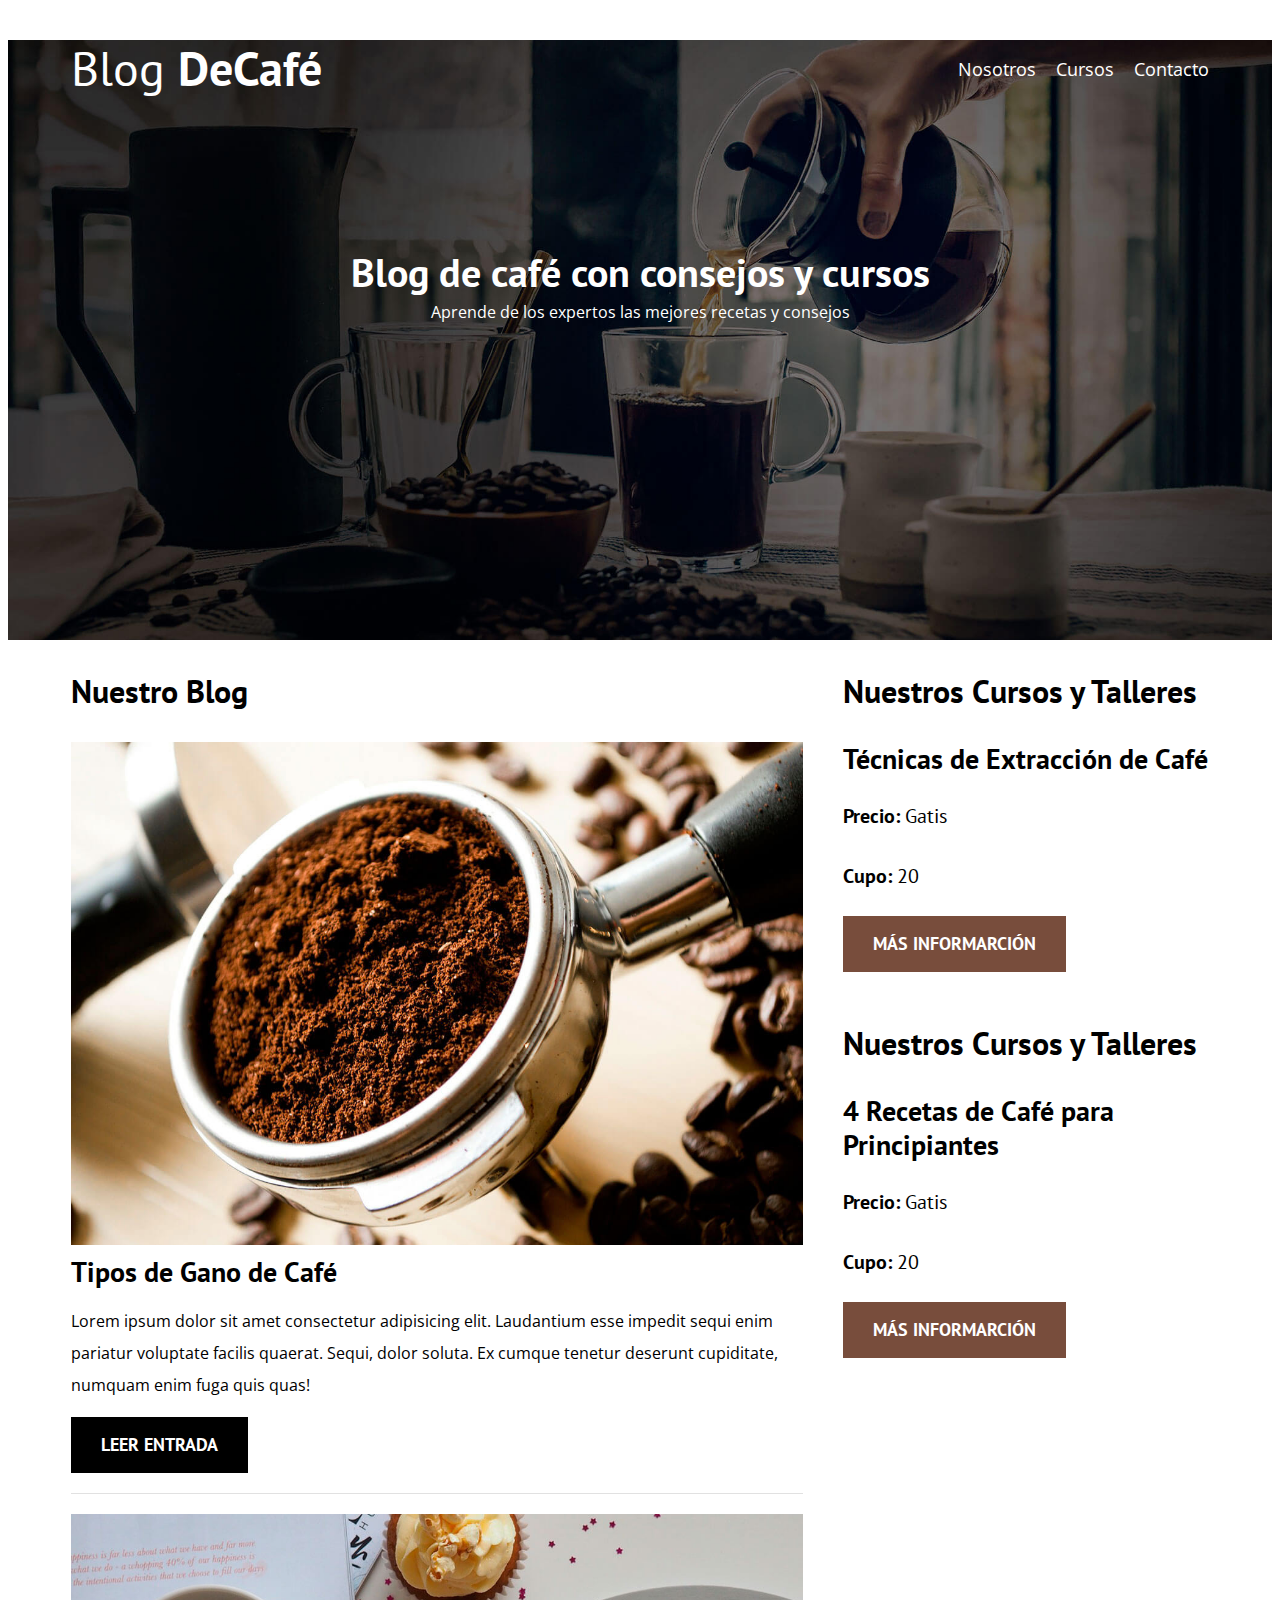
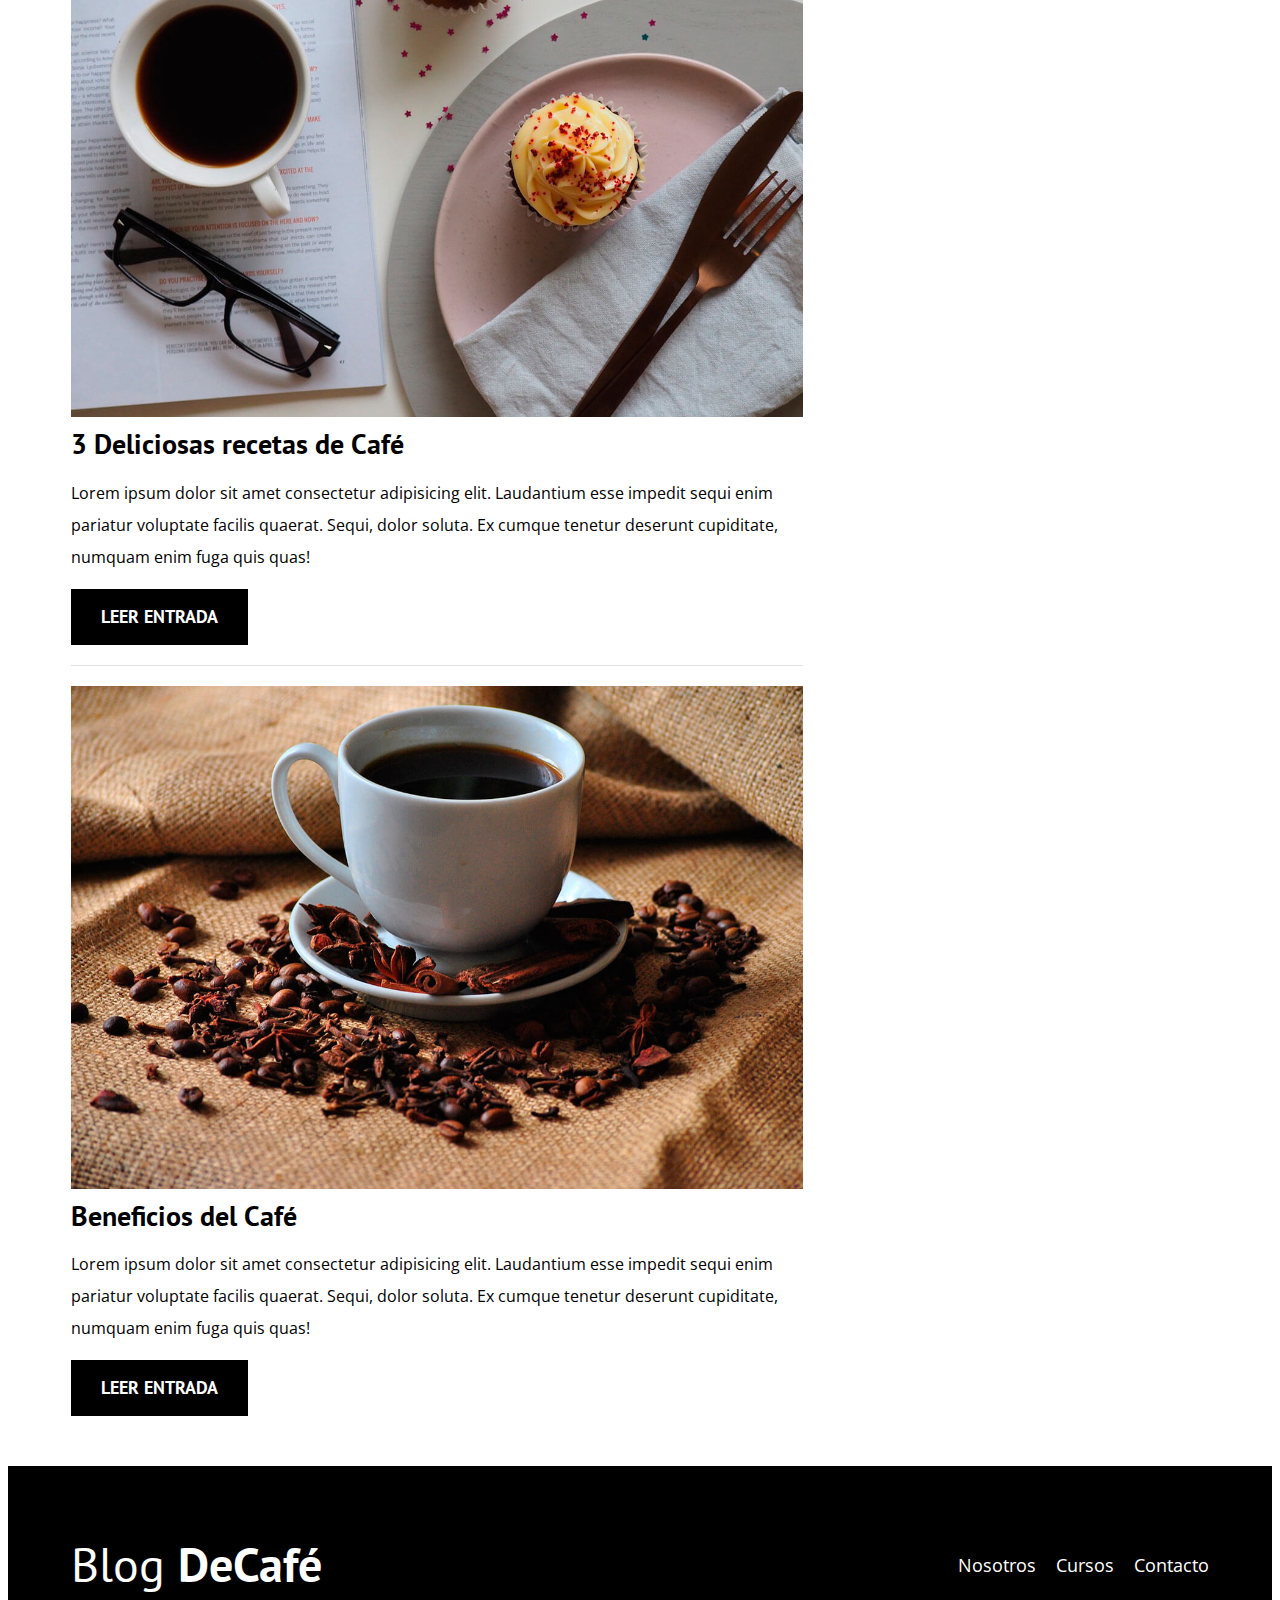
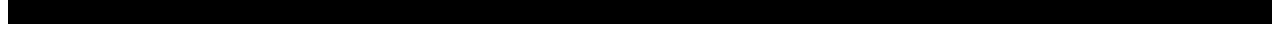
<file: Proyecto 3/index.html>
<!DOCTYPE html>
<html lang="en">

<head>
    <meta charset="UTF-8">
    <meta http-equiv="X-UA-Compatible" content="IE=edge">
    <meta name="viewport" content="width=device-width, initial-scale=1.0">
    <link rel="preload" href="CSS/normalize.css">
    <link rel="preconnect" href="https://fonts.googleapis.com">
    <link rel="preconnect" href="https://fonts.gstatic.com" crossorigin>
    <link href="https://fonts.googleapis.com/css2?family=Open+Sans&family=PT+Sans:wght@400;700&display=swap" rel="stylesheet">
    <link rel="stylesheet" href="./CSS/style.css">

    <!--PRELOAD-->

    <link rel="preload" href="CSS/normalize.css" as="style">
    <link rel="preload" href="CSS/style.css">







    <title>Blog</title>
</head>

<body>

    <header class="header">

        <div class="contenedor">
            <div class="barra">
                <a href="index.html" class="logo">
                    <h1 class="logo__nombre no-margin centrar-texto">Blog <span class="logo__bold">DeCafé</span></h1>
                </a>

                <nav class="navegacion">
                    <a href="nosotros.html" class="navegacion__enlace">Nosotros</a>
                    <a href="cursos.html" class="navegacion__enlace">Cursos</a>
                    <a href="contacto.html" class="navegacion__enlace">Contacto</a>
                </nav>
            </div>
        </div>

        <div class="header__texto">
            <h2 class="no-margin">Blog de café con consejos y cursos</h2>
            <p class="no-margin">Aprende de los expertos las mejores recetas y consejos</p>
        </div>
    </header>



    <div class="contenedor contenido-principal">
        <main class="blog">
            <h3>Nuestro Blog</h3>
            <article class="entrada">
                <div class="entrada__imagen">
                    <img loading="lazy" src="./img/blog1.jpg" alt="imagen Blog">
                </div>
                <div class="entrada__contenido">
                    <h4 class="no-margin">Tipos de Gano de Café</h4>
                    <p>Lorem ipsum dolor sit amet consectetur adipisicing elit. Laudantium esse impedit sequi enim pariatur voluptate facilis quaerat. Sequi, dolor soluta. Ex cumque tenetur deserunt cupiditate, numquam enim fuga quis quas!</p>
                    <a href="entrada.html" class="boton boton--primario">Leer entrada</a>
                </div>
            </article>
            <!--Final de entrada-->
            <article class="entrada">
                <div class="entrada__imagen">
                    <img loading="lazy" src="./img/blog2.jpg" alt="imagen Blog">
                </div>
                <div class="entrada__contenido">
                    <h4 class="no-margin">3 Deliciosas recetas de Café</h4>
                    <p>Lorem ipsum dolor sit amet consectetur adipisicing elit. Laudantium esse impedit sequi enim pariatur voluptate facilis quaerat. Sequi, dolor soluta. Ex cumque tenetur deserunt cupiditate, numquam enim fuga quis quas!
                    </p>
                    <a href="entrada.html" class="boton boton--primario">Leer entrada</a>
                </div>
            </article>
            <!--Final de entrada-->
            <article class="entrada">
                <div class="entrada__imagen">
                    <img loading="lazy" src="./img/blog3.jpg" alt="imagen Blog">
                </div>
                <div class="entrada__contenido">
                    <h4 class="no-margin">Beneficios del Café</h4>
                    <p>Lorem ipsum dolor sit amet consectetur adipisicing elit. Laudantium esse impedit sequi enim pariatur voluptate facilis quaerat. Sequi, dolor soluta. Ex cumque tenetur deserunt cupiditate, numquam enim fuga quis quas!
                    </p>
                    <a href="entrada.html" class="boton boton--primario">Leer entrada</a>
                </div>
            </article>
            <!--Final de entrada-->

        </main>
        <aside class="sidebar">
            <h3>Nuestros Cursos y Talleres</h3>
            <ul class="cursos no-padding">
                <li class="widget-curso">
                    <h4 class="no-margin">Técnicas de Extracción de Café</h4>
                    <p class="widget-curso__label">Precio:
                        <span class="widget-curso__info">Gatis</span>
                    </p>
                    <p class="widget-curso__label">Cupo:
                        <span class="widget-curso__info">20</span>
                    </p>
                    <a href="entrada.html" class="boton boton--secundario">Más informarción</a>
                </li>
            </ul>
            <!--FIN DEL CURSO-->
            <h3>Nuestros Cursos y Talleres</h3>
            <ul class="cursos no-padding">
                <li class="widget-curso">
                    <h4 class="no-margin">4 Recetas de Café para Principiantes</h4>
                    <p class="widget-curso__label">Precio:
                        <span class="widget-curso__info">Gatis</span>
                    </p>
                    <p class="widget-curso__label">Cupo:
                        <span class="widget-curso__info">20</span>
                    </p>
                    <a href="entrada.html" class="boton boton--secundario">Más informarción</a>
                </li>
            </ul>
            <!--FIN DEL CURSO-->
        </aside>

    </div>

    <footer class="footer">
        <div class="contenedor">
            <div class="barra">


                <a href="index.html" class="logo">
                    <h1 class="logo__nombre no-margin centrar-texto">Blog <span class="logo__bold">DeCafé</span></h1>
                </a>

                <nav class="navegacion">
                    <a href="nosotros.html" class="navegacion__enlace">Nosotros</a>
                    <a href="cursos.html" class="navegacion__enlace">Cursos</a>
                    <a href="contacto.html" class="navegacion__enlace">Contacto</a>
                </nav>
            </div>
        </div>
        </div>
    </footer>

    <script src="js/modernize.js"></script>
</body>

</html>
</file>
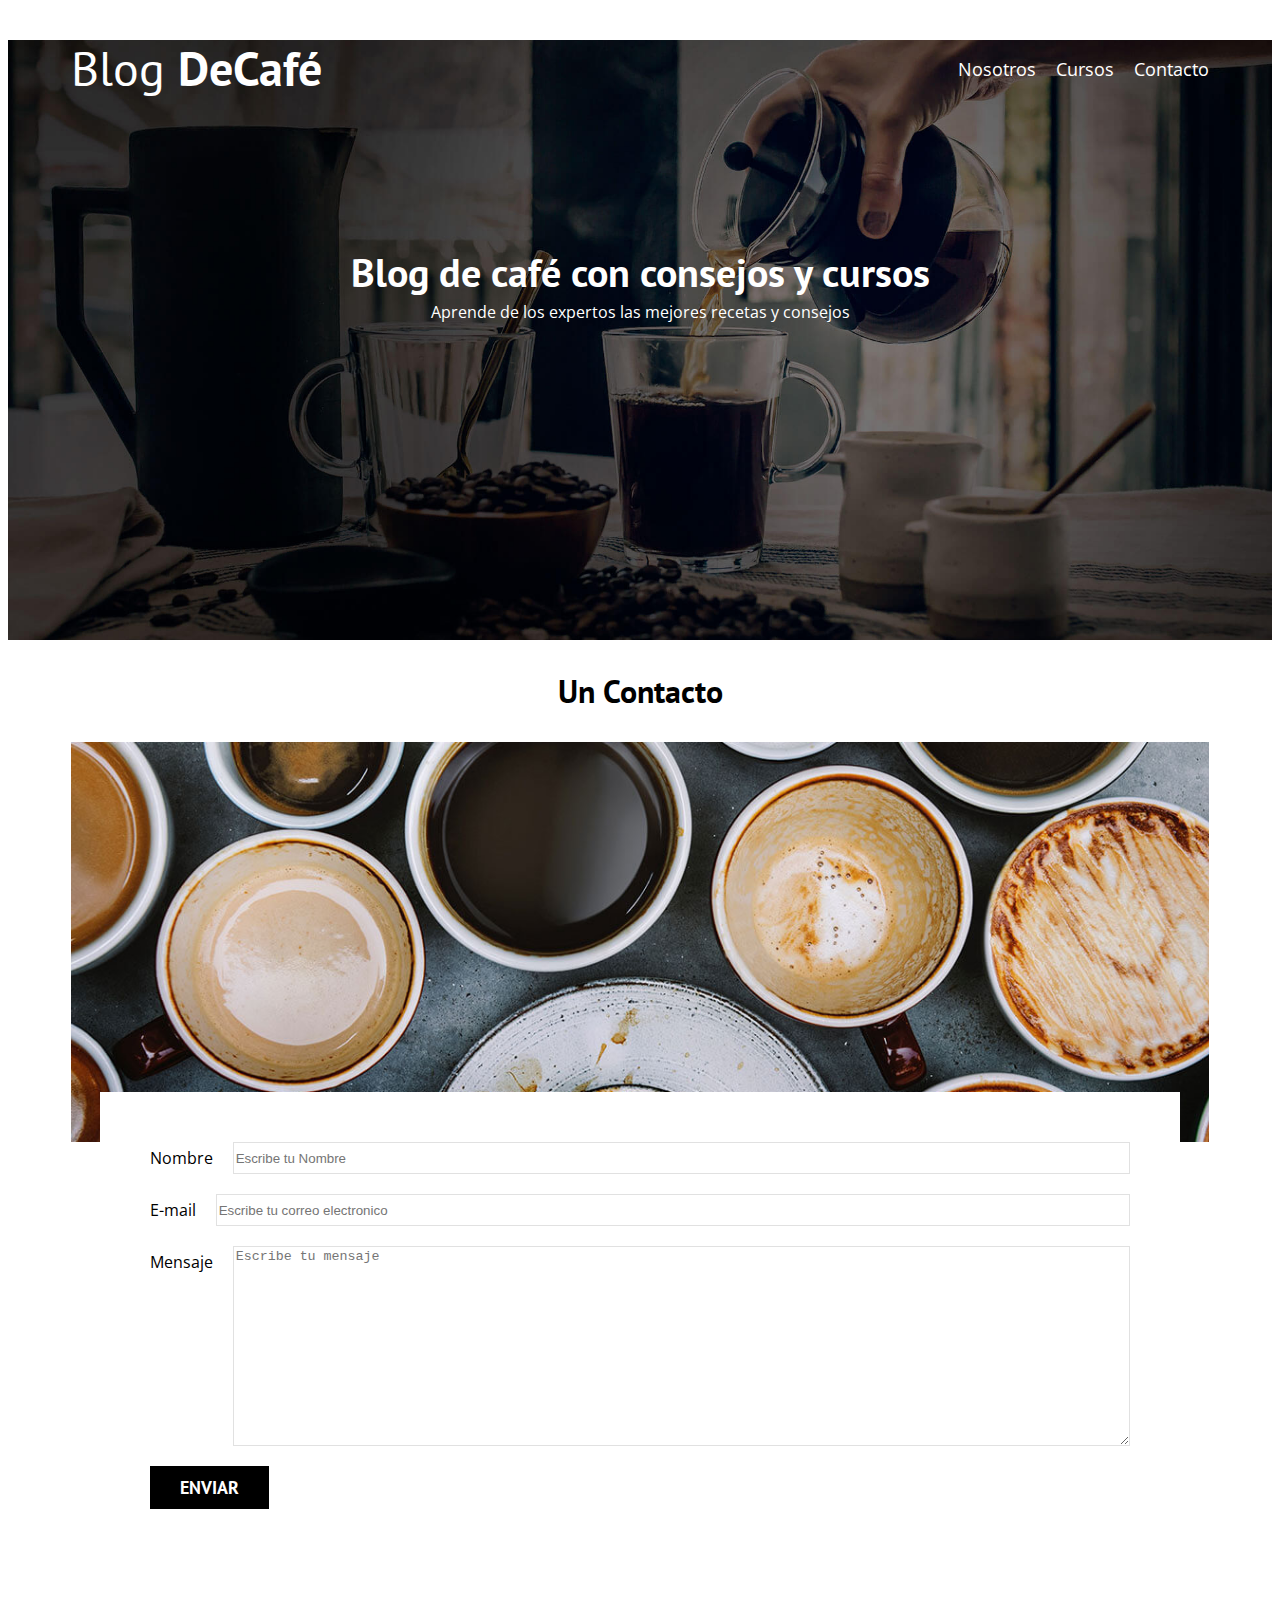
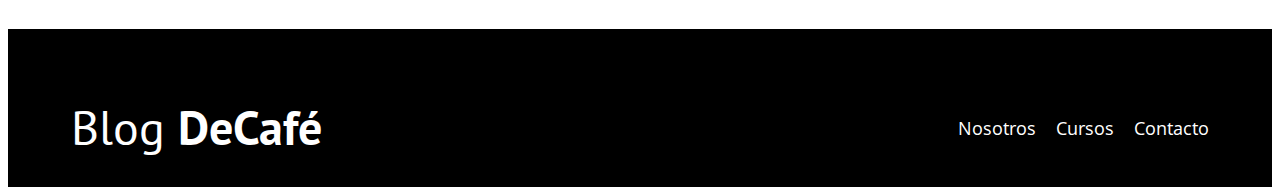
<file: Proyecto 3/contacto.html>
<!DOCTYPE html>
<html lang="en">

<head>
    <meta charset="UTF-8">
    <meta http-equiv="X-UA-Compatible" content="IE=edge">
    <meta name="viewport" content="width=device-width, initial-scale=1.0">
    <link rel="preload" href="CSS/normalize.css">
    <link rel="preconnect" href="https://fonts.googleapis.com">
    <link rel="preconnect" href="https://fonts.gstatic.com" crossorigin>
    <link href="https://fonts.googleapis.com/css2?family=Open+Sans&family=PT+Sans:wght@400;700&display=swap" rel="stylesheet">
    <link rel="stylesheet" href="./CSS/style.css">
    <title>Blog</title>
</head>

<body>

    <header class="header">

        <div class="contenedor">
            <div class="barra">
                <a href="index.html" class="logo">
                    <h1 class="logo__nombre no-margin centrar-texto">Blog <span class="logo__bold">DeCafé</span></h1>
                </a>

                <nav class="navegacion">
                    <a href="nosotros.html" class="navegacion__enlace">Nosotros</a>
                    <a href="cursos.html" class="navegacion__enlace">Cursos</a>
                    <a href="contacto.html" class="navegacion__enlace">Contacto</a>
                </nav>
            </div>
        </div>

        <div class="header__texto">
            <h2 class="no-margin">Blog de café con consejos y cursos</h2>
            <p class="no-margin">Aprende de los expertos las mejores recetas y consejos</p>
        </div>
    </header>



    <main class="contenedor ">
        <h3 class="centrar-texto">Un Contacto</h3>

        <div class="contacto-bg"></div>
        <form class="formulario">
            <div class="campo">
                <label for="nombre" class="campo_label">Nombre</label>
                <input class="campo__field" type="text" placeholder="Escribe tu Nombre" id="nombre">
            </div>
            <div class="campo">
                <label for="email" class="campo_label">E-mail</label>
                <input class="campo__field" type="email" placeholder="Escribe tu correo electronico" id="email">
            </div>
            <div class="campo">
                <label for="mensaje" class="campo_label">Mensaje</label>
                <textarea class="campo__field campo__field--textarea" id="mensaje" cols="30" rows="8" placeholder="Escribe tu mensaje"></textarea>
            </div>

            <div class="campo">
                <input type="submit" value="Enviar" class="boton boton--primario">
            </div>
        </form>
    </main>

    <footer class="footer">
        <div class="contenedor">
            <div class="barra">


                <a href="index.html" class="logo">
                    <h1 class="logo__nombre no-margin centrar-texto">Blog <span class="logo__bold">DeCafé</span></h1>
                </a>

                <nav class="navegacion">
                    <a href="nosotros.html" class="navegacion__enlace">Nosotros</a>
                    <a href="cursos.html" class="navegacion__enlace">Cursos</a>
                    <a href="contacto.html" class="navegacion__enlace">Contacto</a>
                </nav>
            </div>
        </div>
        </div>
    </footer>


</body>

</html>
</file>
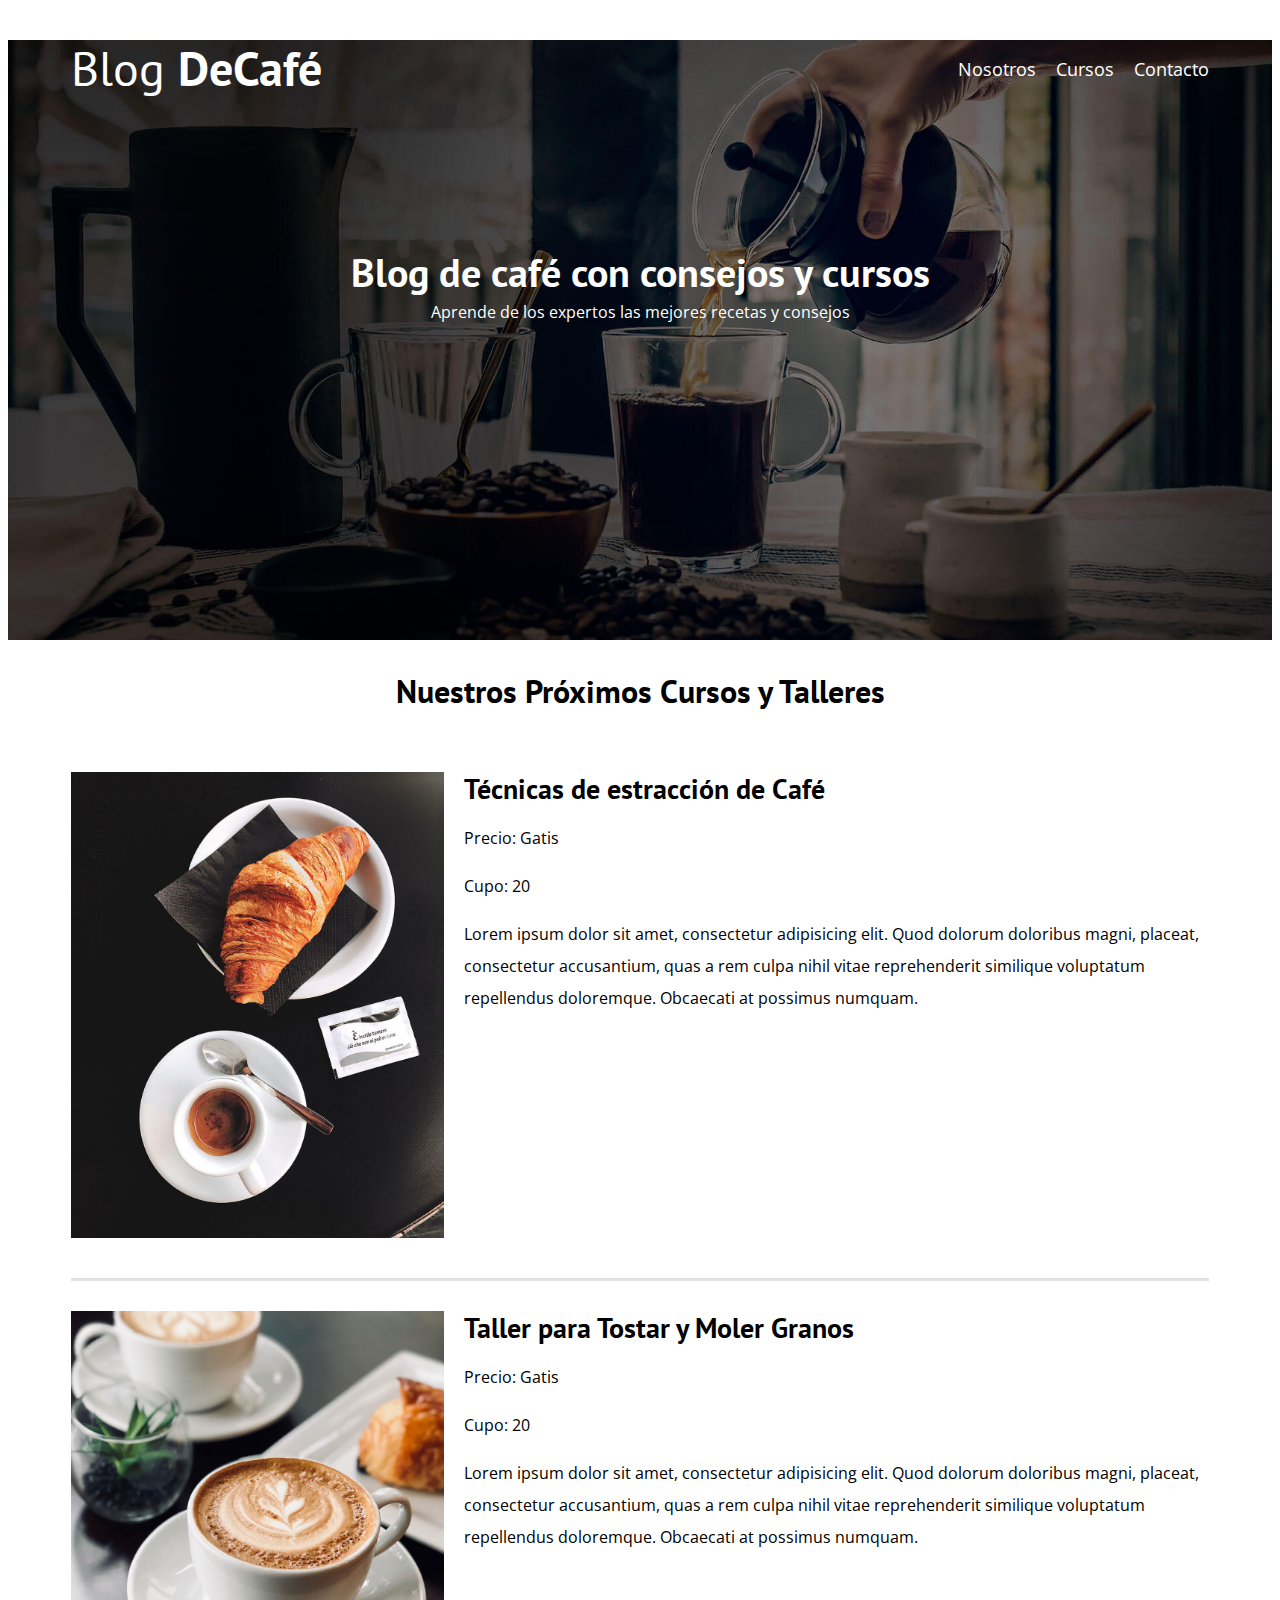
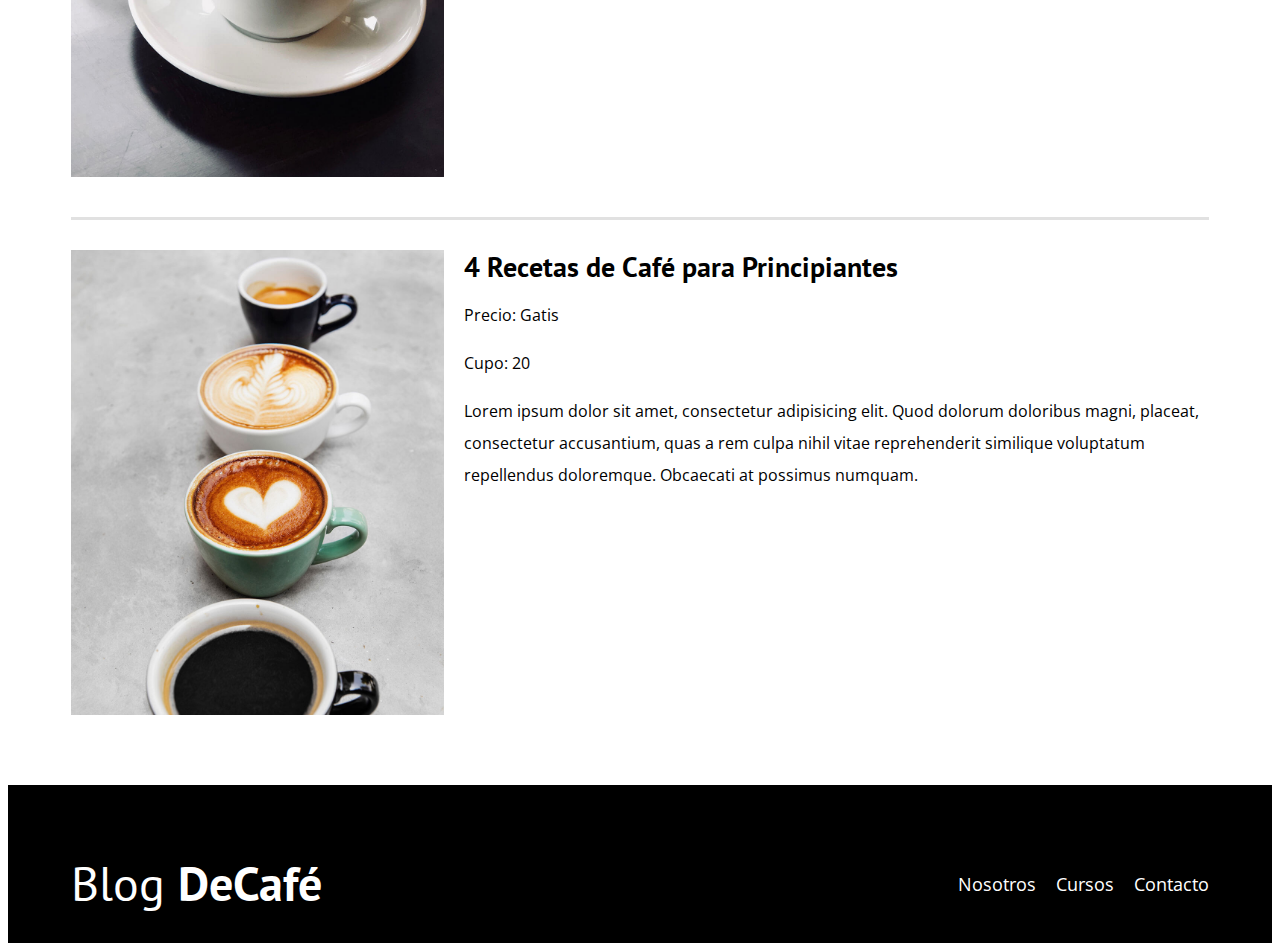
<file: Proyecto 3/cursos.html>
<!DOCTYPE html>
<html lang="en">

<head>
    <meta charset="UTF-8">
    <meta http-equiv="X-UA-Compatible" content="IE=edge">
    <meta name="viewport" content="width=device-width, initial-scale=1.0">
    <link rel="preload" href="CSS/normalize.css">
    <link rel="preconnect" href="https://fonts.googleapis.com">
    <link rel="preconnect" href="https://fonts.gstatic.com" crossorigin>
    <link href="https://fonts.googleapis.com/css2?family=Open+Sans&family=PT+Sans:wght@400;700&display=swap" rel="stylesheet">
    <link rel="stylesheet" href="./CSS/style.css">
    <title>Blog</title>
</head>

<body>

    <header class="header">

        <div class="contenedor">
            <div class="barra">
                <a href="index.html" class="logo">
                    <h1 class="logo__nombre no-margin centrar-texto">Blog <span class="logo__bold">DeCafé</span></h1>
                </a>

                <nav class="navegacion">
                    <a href="nosotros.html" class="navegacion__enlace">Nosotros</a>
                    <a href="cursos.html" class="navegacion__enlace">Cursos</a>
                    <a href="contacto.html" class="navegacion__enlace">Contacto</a>
                </nav>
            </div>
        </div>

        <div class="header__texto">
            <h2 class="no-margin">Blog de café con consejos y cursos</h2>
            <p class="no-margin">Aprende de los expertos las mejores recetas y consejos</p>
        </div>
    </header>



    <main class="contenedor ">
        <h3 class="centrar-texto">Nuestros Próximos Cursos y Talleres</h3>

        <div class="curso">
            <div class="curso__imagen">
                <img src="img/curso1.jpg" alt="Imagen del curso">
            </div>
            <div class="curso_informacion">
                <h4 class="no-margin">Técnicas de estracción de Café </h4>
                <p class="curso__label">Precio:
                    <span class="curso__info">Gatis</span>
                </p>
                <p class="curso__label">Cupo:
                    <span class="curso__info">20</span>
                </p>
                <p class="curso__descripcion">Lorem ipsum dolor sit amet, consectetur adipisicing elit. Quod dolorum doloribus magni, placeat, consectetur accusantium, quas a rem culpa nihil vitae reprehenderit similique voluptatum repellendus doloremque. Obcaecati at possimus numquam.
                </p>
            </div>
            <!--Curso informacion-->
        </div>
        <!--Cierre Curso-->

        <div class="curso">
            <div class="curso__imagen">
                <img src="img/curso2.jpg" alt="Imagen del curso">
            </div>
            <div class="curso_informacion">
                <h4 class="no-margin">Taller para Tostar y Moler Granos </h4>
                <p class="curso__label">Precio:
                    <span class="curso__info">Gatis</span>
                </p>
                <p class="curso__label">Cupo:
                    <span class="curso__info">20</span>
                </p>
                <p class="curso__descripcion">Lorem ipsum dolor sit amet, consectetur adipisicing elit. Quod dolorum doloribus magni, placeat, consectetur accusantium, quas a rem culpa nihil vitae reprehenderit similique voluptatum repellendus doloremque. Obcaecati at possimus numquam.
                </p>
            </div>
            <!--Curso informacion-->
        </div>
        <!--Cierre Curso-->

        <div class="curso">
            <div class="curso__imagen">
                <img src="img/curso3.jpg" alt="Imagen del curso">
            </div>
            <div class="curso_informacion">
                <h4 class="no-margin">4 Recetas de Café para Principiantes</h4>
                <p class="curso__label">Precio:
                    <span class="curso__info">Gatis</span>
                </p>
                <p class="curso__label">Cupo:
                    <span class="curso__info">20</span>
                </p>
                <p class="curso__descripcion">Lorem ipsum dolor sit amet, consectetur adipisicing elit. Quod dolorum doloribus magni, placeat, consectetur accusantium, quas a rem culpa nihil vitae reprehenderit similique voluptatum repellendus doloremque. Obcaecati at possimus numquam.
                </p>
            </div>
            <!--Curso informacion-->
        </div>
        <!--Cierre Curso-->








    </main>

    <footer class="footer">
        <div class="contenedor">
            <div class="barra">


                <a href="index.html" class="logo">
                    <h1 class="logo__nombre no-margin centrar-texto">Blog <span class="logo__bold">DeCafé</span></h1>
                </a>

                <nav class="navegacion">
                    <a href="nosotros.html" class="navegacion__enlace">Nosotros</a>
                    <a href="cursos.html" class="navegacion__enlace">Cursos</a>
                    <a href="contacto.html" class="navegacion__enlace">Contacto</a>
                </nav>
            </div>
        </div>
        </div>
    </footer>


</body>

</html>
</file>
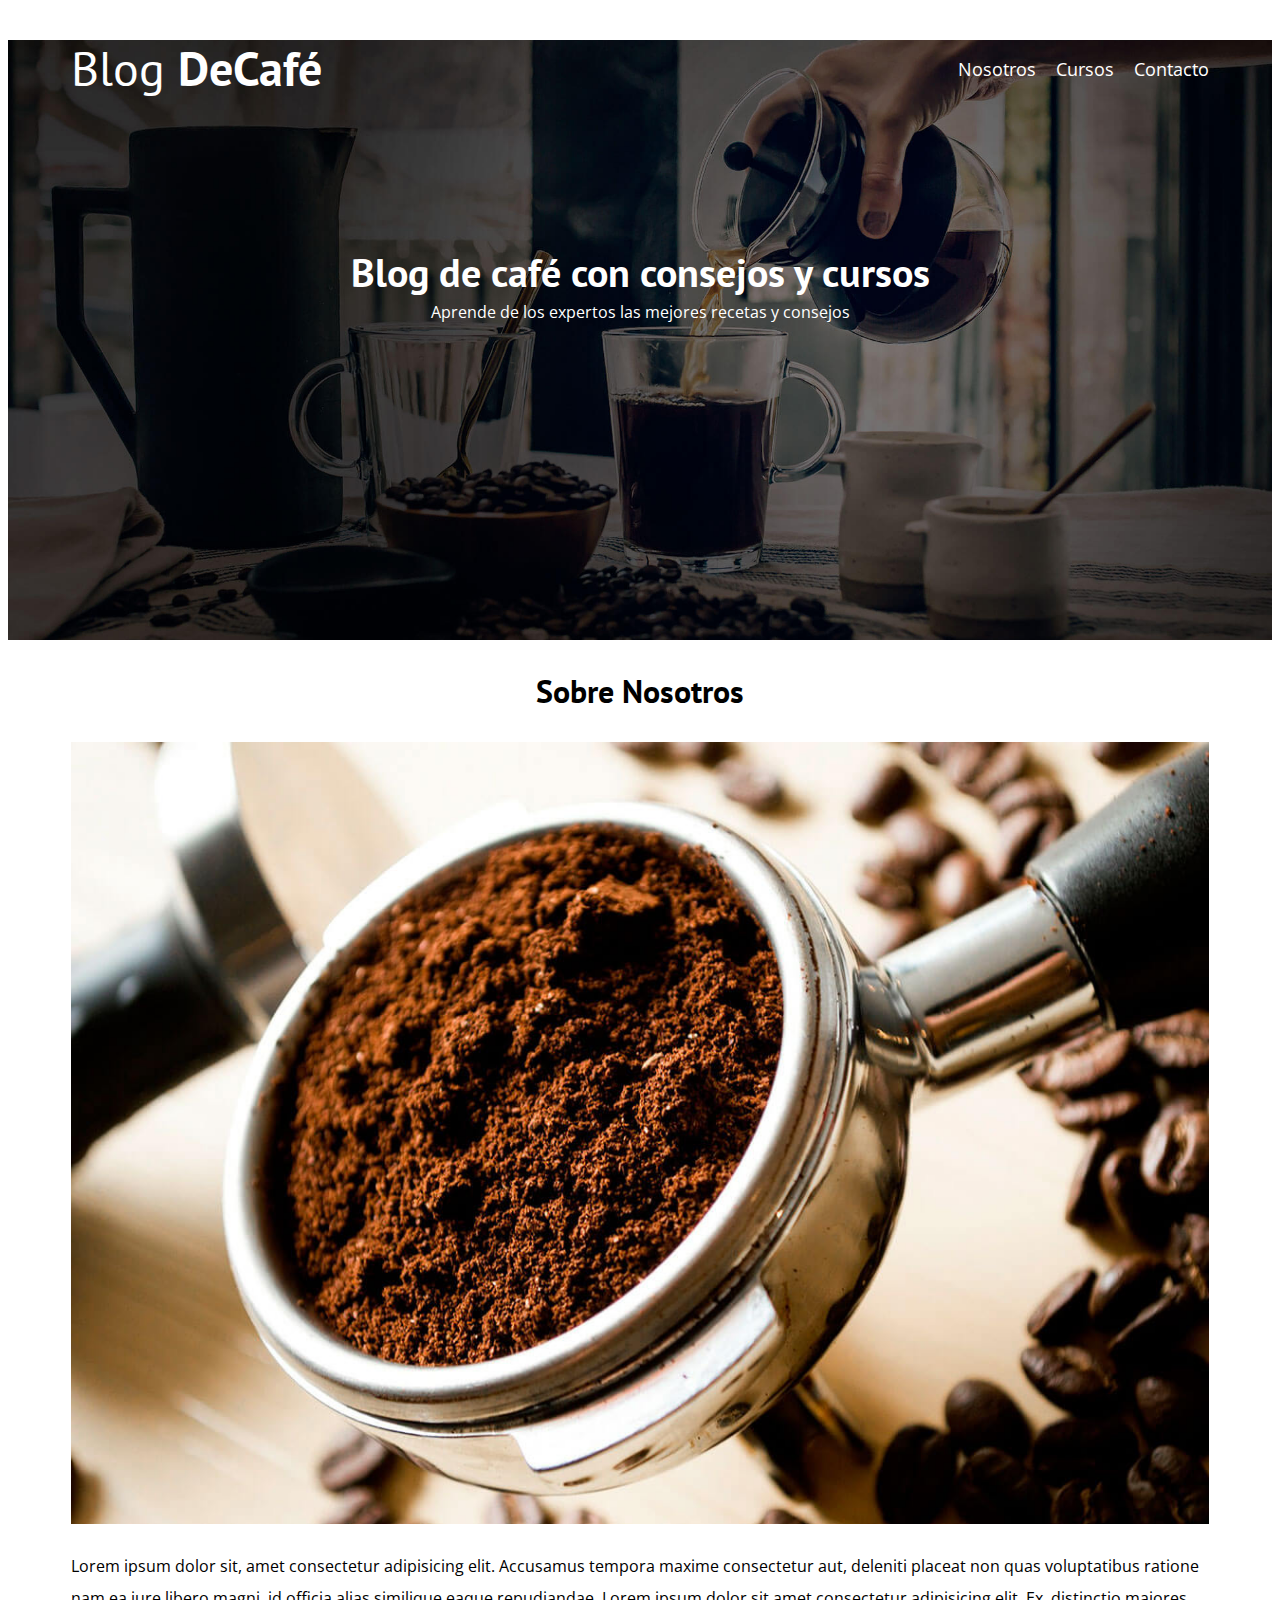
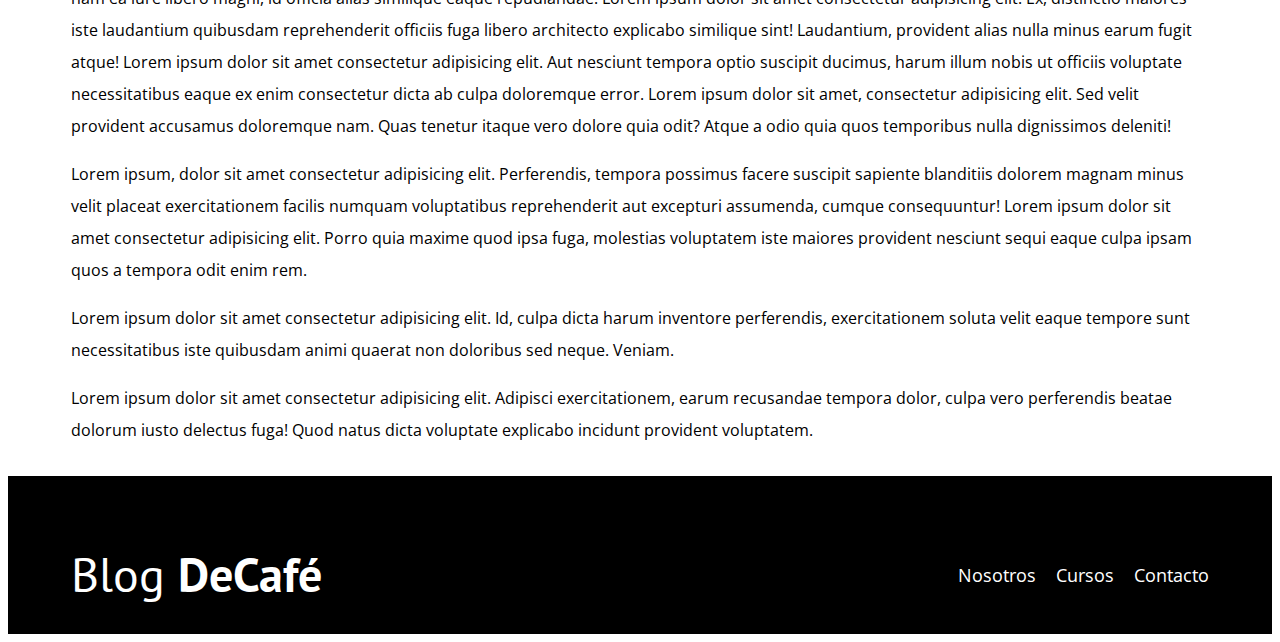
<file: Proyecto 3/entrada.html>
<!DOCTYPE html>
<html lang="en">

<head>
    <meta charset="UTF-8">
    <meta http-equiv="X-UA-Compatible" content="IE=edge">
    <meta name="viewport" content="width=device-width, initial-scale=1.0">
    <link rel="preload" href="CSS/normalize.css">
    <link rel="preconnect" href="https://fonts.googleapis.com">
    <link rel="preconnect" href="https://fonts.gstatic.com" crossorigin>
    <link href="https://fonts.googleapis.com/css2?family=Open+Sans&family=PT+Sans:wght@400;700&display=swap" rel="stylesheet">
    <link rel="stylesheet" href="./CSS/style.css">
    <title>Blog</title>
</head>

<body>

    <header class="header">

        <div class="contenedor">
            <div class="barra">
                <a href="index.html" class="logo">
                    <h1 class="logo__nombre no-margin centrar-texto">Blog <span class="logo__bold">DeCafé</span></h1>
                </a>

                <nav class="navegacion">
                    <a href="nosotros.html" class="navegacion__enlace">Nosotros</a>
                    <a href="cursos.html" class="navegacion__enlace">Cursos</a>
                    <a href="contacto.html" class="navegacion__enlace">Contacto</a>
                </nav>
            </div>
        </div>

        <div class="header__texto">
            <h2 class="no-margin">Blog de café con consejos y cursos</h2>
            <p class="no-margin">Aprende de los expertos las mejores recetas y consejos</p>
        </div>
    </header>



    <main class="contenedor ">
        <h3 class="centrar-texto">Sobre Nosotros</h3>
        <img src="img/blog1.jpg" alt="Imagen del blog">
        <p>
            Lorem ipsum dolor sit, amet consectetur adipisicing elit. Accusamus tempora maxime consectetur aut, deleniti placeat non quas voluptatibus ratione nam ea iure libero magni, id officia alias similique eaque repudiandae. Lorem ipsum dolor sit amet consectetur
            adipisicing elit. Ex, distinctio maiores iste laudantium quibusdam reprehenderit officiis fuga libero architecto explicabo similique sint! Laudantium, provident alias nulla minus earum fugit atque! Lorem ipsum dolor sit amet consectetur adipisicing
            elit. Aut nesciunt tempora optio suscipit ducimus, harum illum nobis ut officiis voluptate necessitatibus eaque ex enim consectetur dicta ab culpa doloremque error. Lorem ipsum dolor sit amet, consectetur adipisicing elit. Sed velit provident
            accusamus doloremque nam. Quas tenetur itaque vero dolore quia odit? Atque a odio quia quos temporibus nulla dignissimos deleniti!
            <p>Lorem ipsum, dolor sit amet consectetur adipisicing elit. Perferendis, tempora possimus facere suscipit sapiente blanditiis dolorem magnam minus velit placeat exercitationem facilis numquam voluptatibus reprehenderit aut excepturi assumenda,
                cumque consequuntur! Lorem ipsum dolor sit amet consectetur adipisicing elit. Porro quia maxime quod ipsa fuga, molestias voluptatem iste maiores provident nesciunt sequi eaque culpa ipsam quos a tempora odit enim rem.</p>
            <p>Lorem ipsum dolor sit amet consectetur adipisicing elit. Id, culpa dicta harum inventore perferendis, exercitationem soluta velit eaque tempore sunt necessitatibus iste quibusdam animi quaerat non doloribus sed neque. Veniam.</p>
            <p>Lorem ipsum dolor sit amet consectetur adipisicing elit. Adipisci exercitationem, earum recusandae tempora dolor, culpa vero perferendis beatae dolorum iusto delectus fuga! Quod natus dicta voluptate explicabo incidunt provident voluptatem.
            </p>
        </p>

    </main>

    <footer class="footer">
        <div class="contenedor">
            <div class="barra">


                <a href="index.html" class="logo">
                    <h1 class="logo__nombre no-margin centrar-texto">Blog <span class="logo__bold">DeCafé</span></h1>
                </a>

                <nav class="navegacion">
                    <a href="nosotros.html" class="navegacion__enlace">Nosotros</a>
                    <a href="cursos.html" class="navegacion__enlace">Cursos</a>
                    <a href="contacto.html" class="navegacion__enlace">Contacto</a>
                </nav>
            </div>
        </div>
        </div>
    </footer>


</body>

</html>
</file>
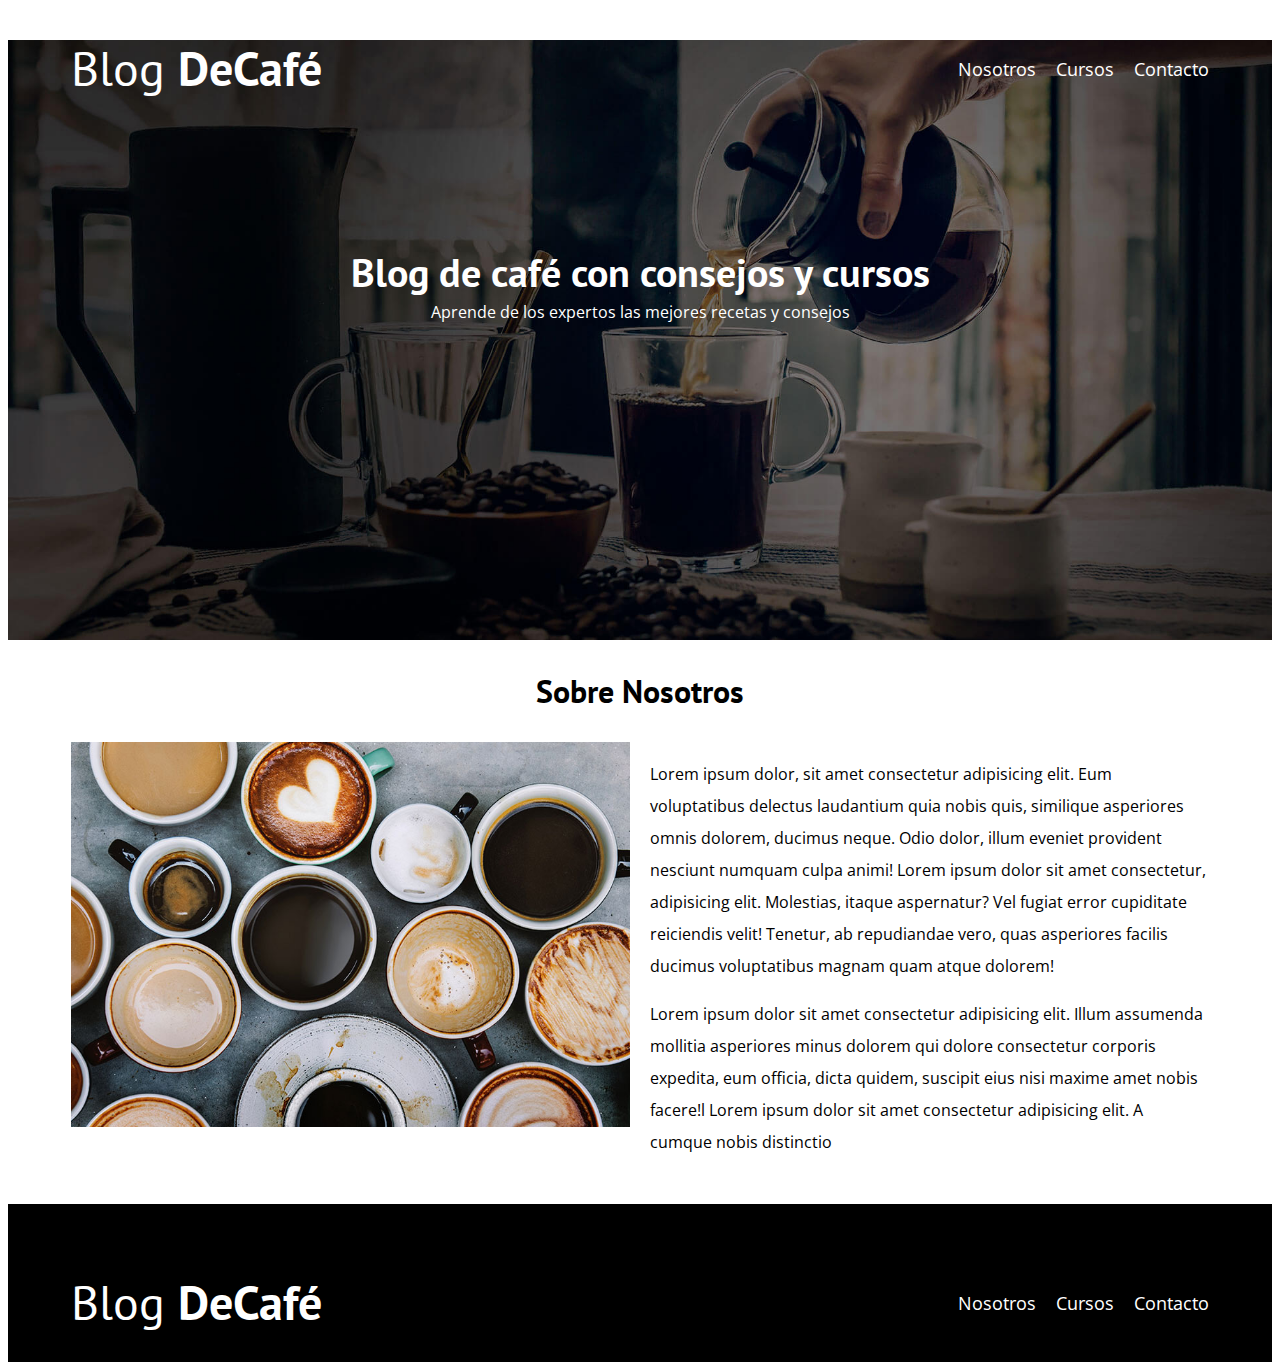
<file: Proyecto 3/nosotros.html>
<!DOCTYPE html>
<html lang="en">

<head>
    <meta charset="UTF-8">
    <meta http-equiv="X-UA-Compatible" content="IE=edge">
    <meta name="viewport" content="width=device-width, initial-scale=1.0">
    <link rel="preload" href="CSS/normalize.css">
    <link rel="preconnect" href="https://fonts.googleapis.com">
    <link rel="preconnect" href="https://fonts.gstatic.com" crossorigin>
    <link href="https://fonts.googleapis.com/css2?family=Open+Sans&family=PT+Sans:wght@400;700&display=swap" rel="stylesheet">
    <link rel="stylesheet" href="./CSS/style.css">
    <title>Blog</title>
</head>

<body>

    <header class="header">

        <div class="contenedor">
            <div class="barra">
                <a href="index.html" class="logo">
                    <h1 class="logo__nombre no-margin centrar-texto">Blog <span class="logo__bold">DeCafé</span></h1>
                </a>

                <nav class="navegacion">
                    <a href="nosotros.html" class="navegacion__enlace">Nosotros</a>
                    <a href="cursos.html" class="navegacion__enlace">Cursos</a>
                    <a href="contacto.html" class="navegacion__enlace">Contacto</a>
                </nav>
            </div>
        </div>

        <div class="header__texto">
            <h2 class="no-margin">Blog de café con consejos y cursos</h2>
            <p class="no-margin">Aprende de los expertos las mejores recetas y consejos</p>
        </div>
    </header>



    <main class="contenedor ">
        <h3 class="centrar-texto">Sobre Nosotros</h3>
        <div class="sobre-nosotros">
            <div class="sobre-nosotros__imagen">
                <img src="img/nosotros.jpg" alt="Sobre Nosotros">
            </div>
            <div class="sobre-nosotros__texto">
                <p>
                    Lorem ipsum dolor, sit amet consectetur adipisicing elit. Eum voluptatibus delectus laudantium quia nobis quis, similique asperiores omnis dolorem, ducimus neque. Odio dolor, illum eveniet provident nesciunt numquam culpa animi! Lorem ipsum dolor sit
                    amet consectetur, adipisicing elit. Molestias, itaque aspernatur? Vel fugiat error cupiditate reiciendis velit! Tenetur, ab repudiandae vero, quas asperiores facilis ducimus voluptatibus magnam quam atque dolorem!
                </p>
                <p>Lorem ipsum dolor sit amet consectetur adipisicing elit. Illum assumenda mollitia asperiores minus dolorem qui dolore consectetur corporis expedita, eum officia, dicta quidem, suscipit eius nisi maxime amet nobis facere!l Lorem ipsum dolor
                    sit amet consectetur adipisicing elit. A cumque nobis distinctio
                </p>
            </div>
        </div>

    </main>

    <footer class="footer">
        <div class="contenedor">
            <div class="barra">


                <a href="index.html" class="logo">
                    <h1 class="logo__nombre no-margin centrar-texto">Blog <span class="logo__bold">DeCafé</span></h1>
                </a>

                <nav class="navegacion">
                    <a href="nosotros.html" class="navegacion__enlace">Nosotros</a>
                    <a href="cursos.html" class="navegacion__enlace">Cursos</a>
                    <a href="contacto.html" class="navegacion__enlace">Contacto</a>
                </nav>
            </div>
        </div>
        </div>
    </footer>


</body>

</html>
</file>
<file: Proyecto 3/CSS/style.css>
:root {
    --fuenteHeading: "PT Sans", sans-serif;
    --fuenteParrafo: "Open Sans", sans-serif;
    --primario: #784d3c;
    --gris: #e1e1e1;
    --blanco: #ffffffff;
}

html {
    box-sizing: border-box;
    font-size: 62.5%;
}

*,
*:before,
*:after {
    box-sizing: inherit;
}

body {
    font-family: var(--fuenteParrafo);
    font-size: 1.6rem;
    line-height: 2;
}


/*Globales*/

.contenedor {
    width: min(90%, 120rem);
    margin: 0 auto;
}

a {
    text-decoration: none;
}

h1,
h2,
h3,
h4 {
    font-family: var(--fuenteHeading);
    line-height: 1.2;
}

h1 {
    font-size: 4.8rem;
}

h2 {
    font-size: 4rem;
}

h3 {
    font-size: 3.2rem;
}

h4 {
    font-size: 2.8rem;
}

img {
    max-width: 100%;
}


/*UTILIDADES*/

.no-margin {
    margin: 0;
}

.no-padding {
    padding: 0;
}

.centrar-texto {
    text-align: center;
}


/*HEADER*/

.header {
    background-image: url(../img/banner.jpg);
    height: 60rem;
    background-size: cover;
    background-repeat: no-repeat;
    background-position: center center;
}

.header__texto {
    text-align: center;
    color: var(--blanco);
    margin-top: 5rem;
}

@media (min-width: 768px) {
    .header__texto {
        margin: 15rem;
    }
}

.barra {
    margin-top: 4rem;
}

@media (min-width: 768px) {
    .barra {
        display: flex;
        justify-content: space-between;
        align-items: center;
    }
}

.logo {
    color: var(--blanco);
}

.logo__nombre {
    font-weight: 400;
}

.logo__bold {
    font-weight: 700;
}

@media (min-width: 768px) {
    .navegacion {
        display: flex;
        gap: 2rem;
    }
}

.navegacion__enlace {
    display: block;
    text-align: center;
    font-size: 1.8rem;
    color: var(--blanco);
}

@media (min-width: 768px) {
    .contenido-principal {
        display: grid;
        grid-template-columns: 2fr 1fr;
        column-gap: 4rem;
    }
}

.entrada {
    border-bottom: 1px solid var(--gris);
    margin-bottom: 2rem;
}

.entrada:last-of-type {
    border: none;
    margin-bottom: 0;
}

.boton {
    display: block;
    font-family: var(--fuenteHeading);
    color: var(--blanco);
    text-align: center;
    padding: 1rem 3rem;
    font-size: 1.8rem;
    text-transform: uppercase;
    font-weight: 700;
    margin-bottom: 2rem;
    border: none;
}

@media (min-width: 768px) {
    .boton {
        display: inline-block;
    }
}

.boton:hover {
    cursor: pointer;
}

.boton--primario {
    background-color: #000;
}

.boton--secundario {
    background-color: var(--primario);
}

.cursos {
    list-style: none;
}

.widget-curso {
    border-bottom: 1rem solid var(--gris);
    margin-bottom: 2rem;
}

.widget-curso:last-of-type {
    border: none;
    margin-bottom: 0;
}

.widget-curso__label,
curso_label {
    font-family: var(--fuenteHeading);
    font-weight: bold;
}

.widget-curso__info {
    font-weight: normal;
}

.widget-curso__label,
.widget-curso__info {
    font-size: 2rem;
}


/*FOOTER*/

.footer {
    background-color: #000;
    padding: 3rem 0;
    margin-top: 3rem;
}


/*SOBRE NOSOTROS*/

@media (min-width: 768px) {
    .sobre-nosotros {
        display: grid;
        grid-template-columns: repeat(2, 1fr);
        column-gap: 2rem;
    }
}

.curso {
    padding: 3rem 0;
    border-bottom: 3px solid var(--gris);
}

@media (min-width: 768px) {
    .curso {
        display: grid;
        grid-template-columns: 1fr 2fr;
        column-gap: 2rem;
    }
}

.curso:last-of-type {
    border: none;
}


/*CONTACTO*/

.contacto-bg {
    background-image: url(../img/contacto.jpg);
    height: 40rem;
    background-size: cover;
    background-repeat: no-repeat;
}


/*FORMULARIO*/

.formulario {
    background-color: var(--blanco);
    margin: -5rem auto 0 auto;
    width: 95%;
    padding: 5rem;
}

.campo {
    display: flex;
    margin-bottom: 2rem;
    gap: 2rem;
}

.campo__label {
    flex: 0 0 9rem;
    text-align: right;
    padding-right: 2rem;
}

.campo__field {
    flex: 1;
    border: 1px solid var(--gris);
}

.campo__field--textarea {
    height: 20rem;
}
</file>
